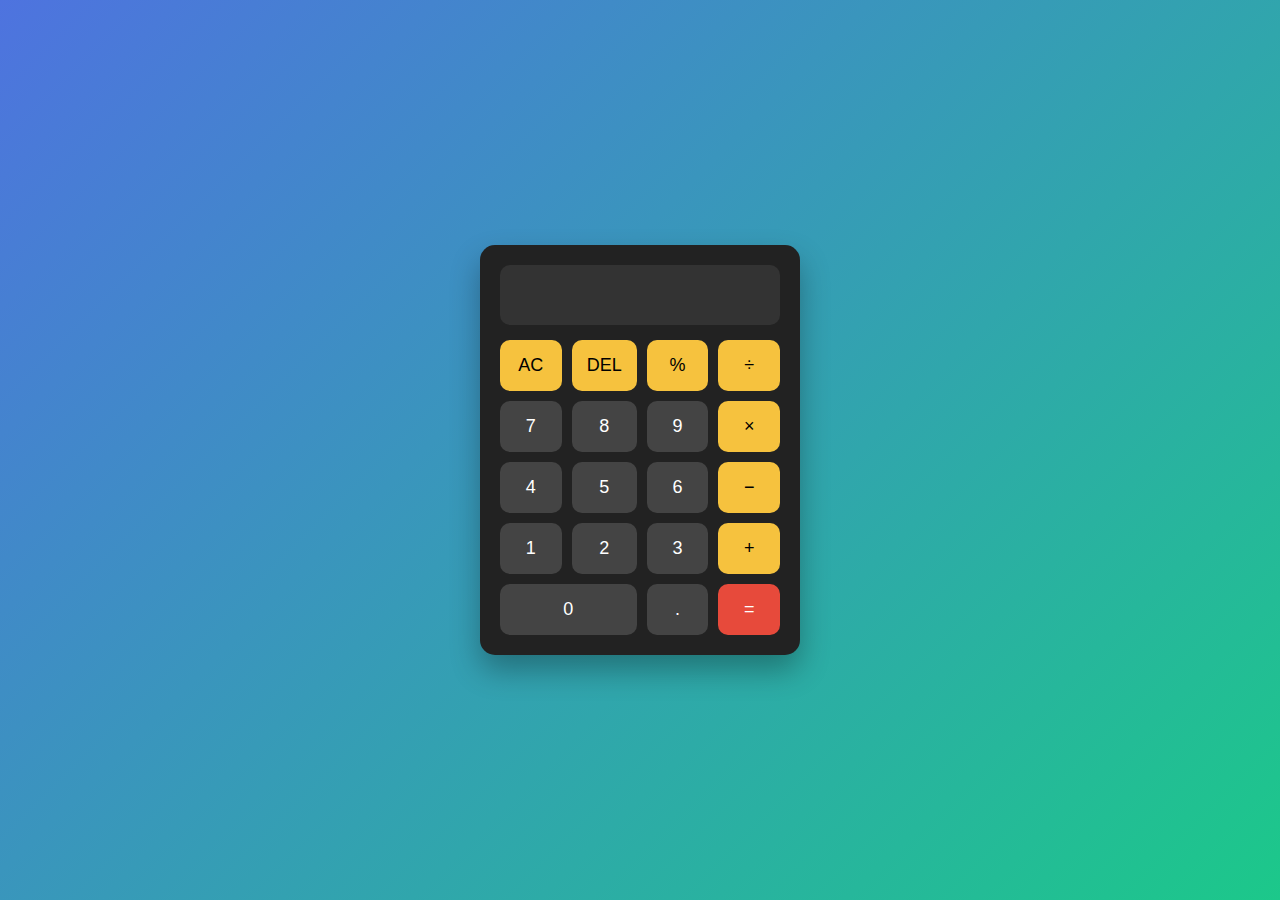
<file: CodeAlpha_Calculator/index.html>
<!DOCTYPE html>
<html lang="en">
<head>
    <meta charset="UTF-8">
    <title>Modern Calculator</title>
    <link rel="stylesheet" href="style.css">
</head>
<body>

<div class="calculator">
    <input type="text" id="display" disabled>

    <div class="buttons">
        <button onclick="clearDisplay()" class="operator">AC</button>
        <button onclick="deleteLast()" class="operator">DEL</button>
        <button onclick="appendValue('%')" class="operator">%</button>
        <button onclick="appendValue('/')" class="operator">÷</button>

        <button onclick="appendValue('7')">7</button>
        <button onclick="appendValue('8')">8</button>
        <button onclick="appendValue('9')">9</button>
        <button onclick="appendValue('*')" class="operator">×</button>

        <button onclick="appendValue('4')">4</button>
        <button onclick="appendValue('5')">5</button>
        <button onclick="appendValue('6')">6</button>
        <button onclick="appendValue('-')" class="operator">−</button>

        <button onclick="appendValue('1')">1</button>
        <button onclick="appendValue('2')">2</button>
        <button onclick="appendValue('3')">3</button>
        <button onclick="appendValue('+')" class="operator">+</button>

        <button onclick="appendValue('0')" class="zero">0</button>
        <button onclick="appendValue('.')">.</button>
        <button onclick="calculate()" class="equal">=</button>
    </div>
</div>

<script src="script.js"></script>
</body>
</html>
</file>
<file: CodeAlpha_Calculator/style.css>
* {
    box-sizing: border-box;
    margin: 0;
    padding: 0;
    font-family: Arial, sans-serif;
}

body {
    display: flex;
    justify-content: center;
    align-items: center;
    height: 100vh;
    background: linear-gradient(135deg, #4e73df, #1cc88a);
}

.calculator {
    background: #222;
    padding: 20px;
    border-radius: 15px;
    width: 320px;
    box-shadow: 0 15px 30px rgba(0,0,0,0.3);
}

#display {
    width: 100%;
    height: 60px;
    margin-bottom: 15px;
    font-size: 24px;
    padding: 10px;
    text-align: right;
    border: none;
    border-radius: 10px;
    background: #333;
    color: #fff;
}

.buttons {
    display: grid;
    grid-template-columns: repeat(4, 1fr);
    gap: 10px;
}

button {
    padding: 15px;
    font-size: 18px;
    border: none;
    border-radius: 10px;
    cursor: pointer;
    background: #444;
    color: white;
    transition: 0.2s;
}

button:hover {
    background: #666;
}

.operator {
    background: #f6c23e;
    color: black;
}

.operator:hover {
    background: #dda20a;
}

.equal {
    background: #e74a3b;
}

.equal:hover {
    background: #c0392b;
}

.zero {
    grid-column: span 2;
}
</file>
